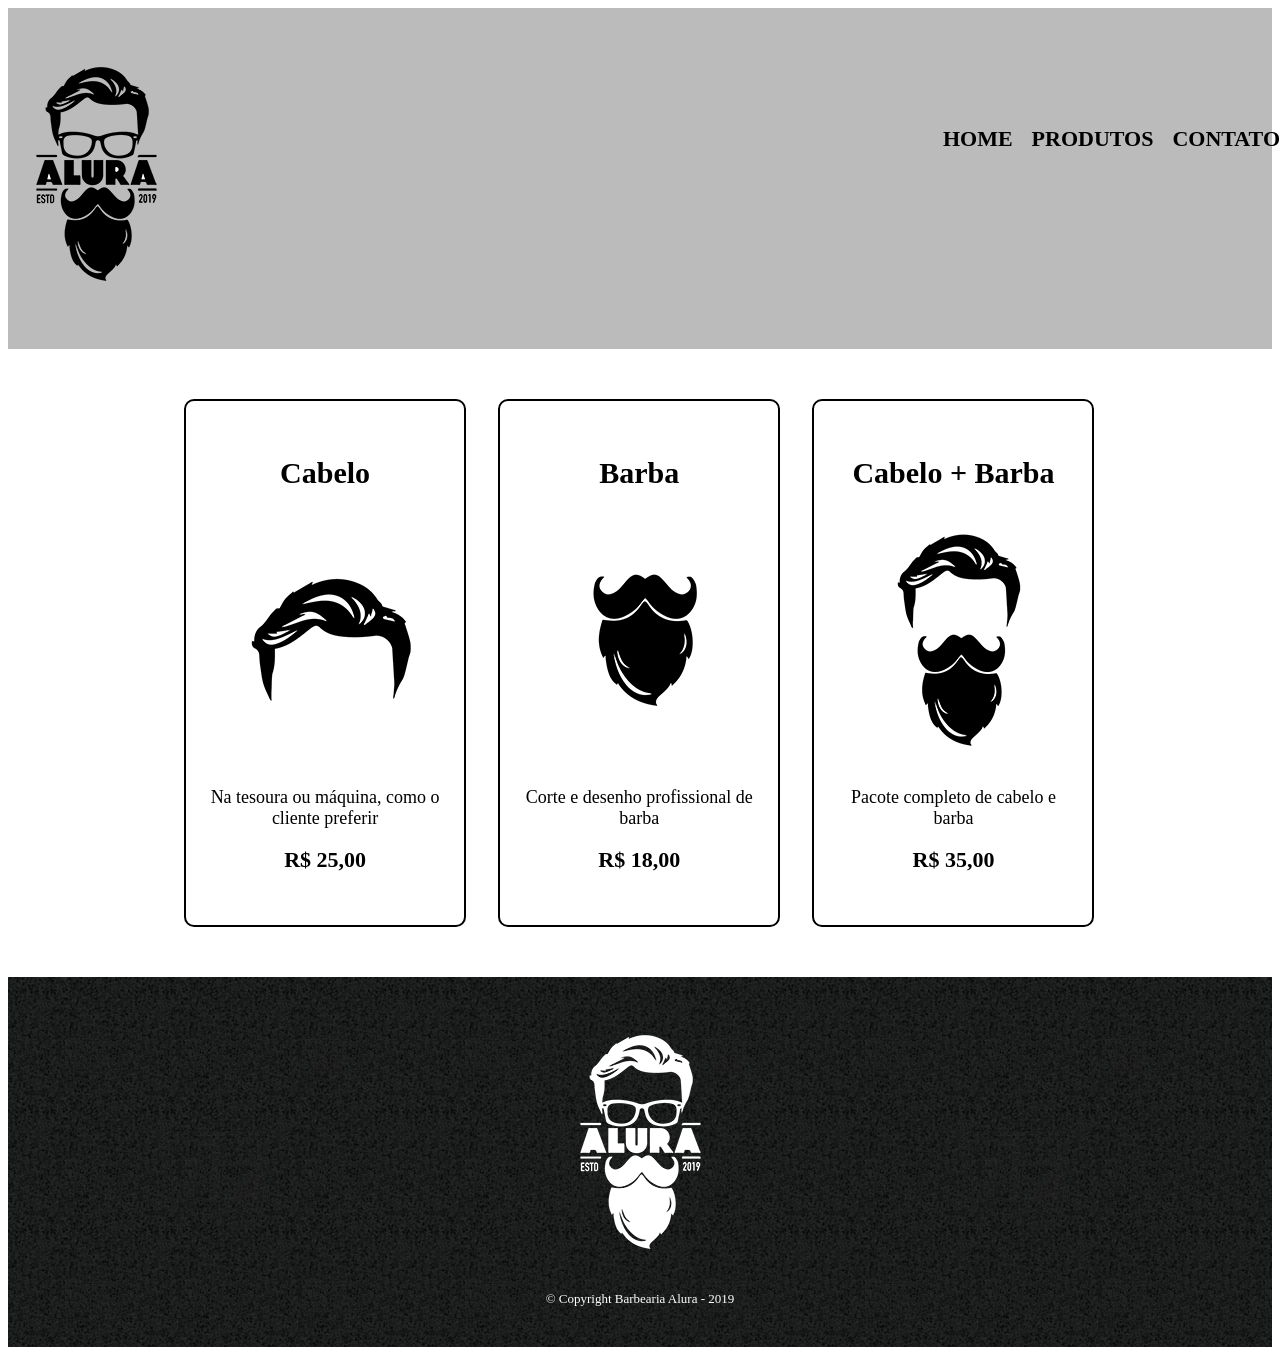
<file: index.html>
<!DOCTYPE html>
<html>
    <head>
        <meta charset="UTF-8">
        <title>Produtos - Barbearia Alura</title>
        
        <link rel= "stylesheet href= "reset.css">
        <link rel="stylesheet" href="produtos.css">
    </head>
    <body>
        <header>
            <h1><img src="logo.png"></h1>

            <nav>
                <ul>
                    <li><a href="index.html">Home</a></li>
                    <li><a href="produtos.html">Produtos</a></li>
                    <li><a href="contato.html">Contato</a></li>
                </ul>
            </nav>
        </header>
    </body>
</html>
                                              <main>
    <ul class="produtos">
        <li>
            <h2>Cabelo</h2>
            <img src="cabelo.jpg">
            <p class="produto-descricao">Na tesoura ou máquina, como o cliente preferir</p>
            <p class="produto-preco">R$ 25,00</p>
        </li>
        <li>
            <h2>Barba</h2>
            <img src="barba.jpg">
            <p class="produto-descricao">Corte e desenho profissional de barba</p>
            <p class="produto-preco">R$ 18,00</p>
        </li>
        <li>
            <h2>Cabelo + Barba</h2>
            <img src="cabelo+barba.jpg">
            <p class="produto-descricao">Pacote completo de cabelo e barba</p>
            <p class="produto-preco">R$ 35,00</p>
        </li>
    </ul>
</main>
<footer>
    <img src="logo-branco.png">
    <p class="copyright">&copy; Copyright Barbearia Alura - 2019</p>
</footer>
</file>
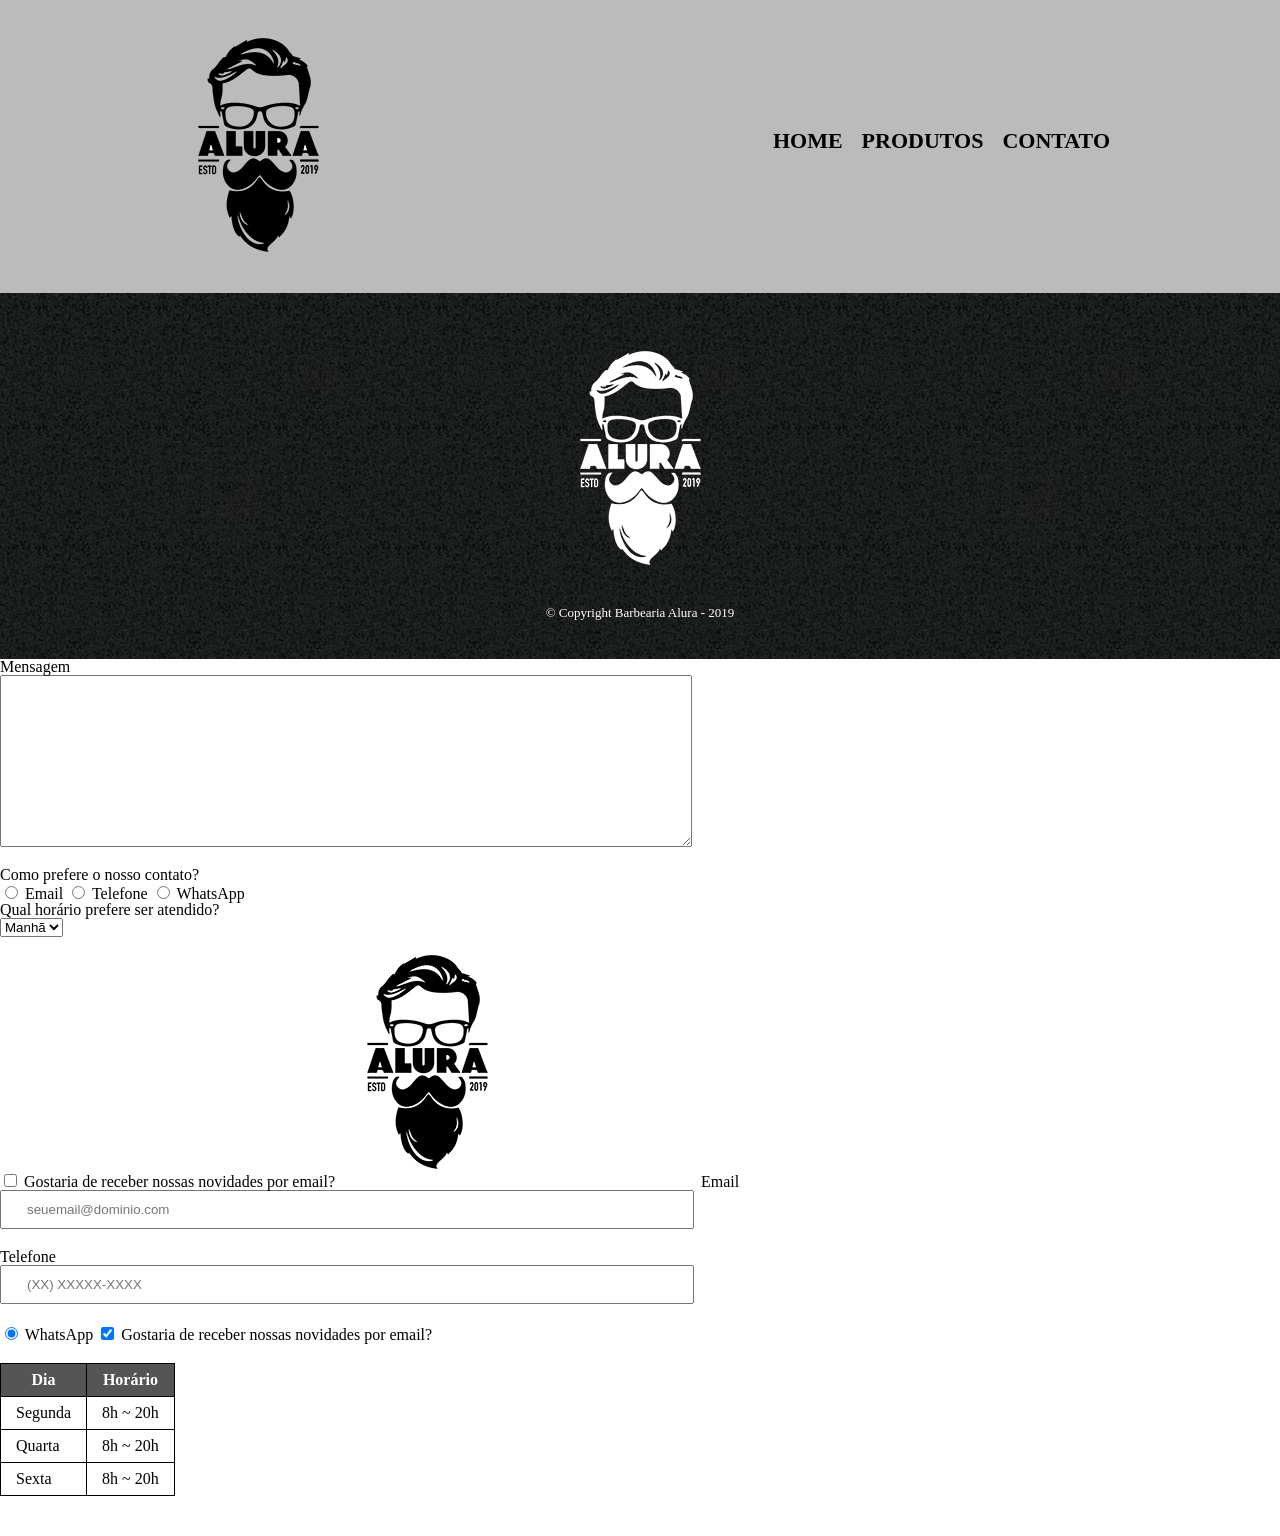
<file: contato.html>
<!DOCTYPE html>
<html>
    <head>
        <meta charset="UTF-8">
        <title>Contato - Barbearia Alura</title>

        <link rel="stylesheet" href="reset.css">
        <link rel="stylesheet" href="style.css">
    </head>
    <body>
        <header>
            <div class="caixa">
                <h1><img src="logo.png"></h1>

                <nav>
                    <ul>
                        <li><a href="index.html">Home</a></li>
                        <li><a href="produtos.html">Produtos</a></li>
                        <li><a href="contato.html">Contato</a></li>
                    </ul>
                </nav>
            </div>
        </header>

        <footer>
            <img src="logo-branco.png">
            <p class="copyright">&copy; Copyright Barbearia Alura - 2019</p>
        </footer>
    </body>
</html>
<label for="mensagem">Mensagem</label>
<textarea cols="70" rows="10" id="mensagem" class="input-padrao"></textarea>
<div>
    <p>Como prefere o nosso contato?</p>
    <label for="radio-email">
        <input type="radio" name="contato" value="email" id="radio-email">
        Email
    </label>

    <label for="radio-telefone">
        <input type="radio" name="contato" value="telefone" id="radio-telefone"> 
        Telefone
    </label>

    <label for="radio-whatsapp">
        <input type="radio" name="contato" value="whatsapp" id="radio-whatsapp">
        WhatsApp
    </label>
</div>
<div>
    <p>Qual horário prefere ser atendido?</p>
    <select>
        <option>Manhã</option>
        <option>Tarde</option>
        <option>Noite</option>
    </select>
</div>
<label class="checkbox">
    <input type="checkbox">
    Gostaria de receber nossas novidades por email?
</label>
<img src="logo.png" alt="Logo da Barbearia Alura">
<img src="logo-branco.png" alt="Logo da Barbearia Alura">
<label for="email">Email</label>
<input type="email" id="email" class="input-padrao" required placeholder="seuemail@dominio.com">

<label for="telefone">Telefone</label>
<input type="tel" id="telefone" class="input-padrao" required placeholder="(XX) XXXXX-XXXX">
<label for="radio-whatsapp">
    <input type="radio" name="contato" value="whatsapp" id="radio-whatsapp" checked>
    WhatsApp
</label>
<label class="checkbox">
    <input type="checkbox" checked>
    Gostaria de receber nossas novidades por email?
</label>
<table>
    <thead>
        <tr>
            <th>Dia</th>
            <th>Horário</th>
        </tr>
    </thead>
    <tbody>
        <tr>
            <td>Segunda</td>
            <td>8h ~ 20h</td>
        </tr>
        <tr>
            <td>Quarta</td>
            <td>8h ~ 20h</td>
        </tr>
        <tr>
            <td>Sexta</td>
            <td>8h ~ 20h</td>
        </tr>
    </tbody>
</table>
</file>
<file: produtos.css>
header {
    background: #BBBBBB;
    padding: 20px 0;
}

.caixa {
    position: relative;
    width: 940px;
    margin: 0 auto;
}

nav {
    position: absolute;
    top: 110px;
    right: 0;
}

nav li {
    display: inline;
    margin: 0 0 0 15px;
}

nav a {
    text-transform: uppercase;
    color: #000000;
    font-weight: bold;
    font-size: 22px;
    text-decoration: none;
}
.produtos {
    width: 940px;
    margin: 0 auto;
    padding: 50px 0;
}

.produtos li {
    display: inline-block;
    text-align: center;
    width: 30%;
    vertical-align: top;
    margin: 0 1.5%;
    padding: 30px 20px;
    box-sizing: border-box;
}

.produtos h2 {
    font-size: 30px;
    font-weight: bold;
}

.produto-descricao {
    font-size: 18px;
}

.produto-preco {
    font-size: 22px;
    font-weight: bold;
    margin-top: 10px;
}
.produtos li {
    display: inline-block;
    text-align: center;
    width: 30%;
    vertical-align: top;
    margin: 0 1.5%;
    padding: 30px 20px;
    box-sizing: border-box;
    border: 2px solid #000000;
    border-radius: 10px;
}
nav a:hover {
    color: #C78C19;
    text-decoration: underline;
}
.produtos li:hover {
    border-color: #C78C19;
}
.produtos li:active {
    border-color: #088C19;    
}
.produtos li:hover h2 {
    font-size: 34px;
}
footer {
    text-align: center;
    background: url("bg.jpg");
    padding: 40px 0;
}

.copyright {
    color: #FFFFFF;
    font-size: 13px;
    margin: 20px 0 0;
}
border: 3px solid #000000;
</file>
<file: style.css>
header {
    background: #BBBBBB;
    padding: 20px 0;
}

.caixa {
    position: relative;
    width: 940px;
    margin: 0 auto;
}

nav {
    position: absolute;
    top: 110px;
    right: 0;
}

nav li {
    display: inline;
    margin: 0 0 0 15px;
}

nav a {
    text-transform: uppercase;
    color: #000000;
    font-weight: bold;
    font-size: 22px;
    text-decoration: none;
}
.produtos {
    width: 940px;
    margin: 0 auto;
    padding: 50px 0;
}

.produtos li {
    display: inline-block;
    text-align: center;
    width: 30%;
    vertical-align: top;
    margin: 0 1.5%;
    padding: 30px 20px;
    box-sizing: border-box;
}

.produtos h2 {
    font-size: 30px;
    font-weight: bold;
}

.produto-descricao {
    font-size: 18px;
}

.produto-preco {
    font-size: 22px;
    font-weight: bold;
    margin-top: 10px;
}
.produtos li {
    display: inline-block;
    text-align: center;
    width: 30%;
    vertical-align: top;
    margin: 0 1.5%;
    padding: 30px 20px;
    box-sizing: border-box;
    border: 2px solid #000000;
    border-radius: 10px;
}
nav a:hover {
    color: #C78C19;
    text-decoration: underline;
}
.produtos li:hover {
    border-color: #C78C19;
}
.produtos li:active {
    border-color: #088C19;    
}
.produtos li:hover h2 {
    font-size: 34px;
}
footer {
    text-align: center;
    background: url("bg.jpg");
    padding: 40px 0;
}

.copyright {
    color: #FFFFFF;
    font-size: 13px;
    margin: 20px 0 0;
}
border: 3px solid #000000;
form label {
    display:block;
    font-size: 20px;
    margin: 0 0 10px;
}
form label, form p {
    display:block;
    font-size: 20px;
    margin: 0 0 10px;
}
form input {
    display: block;
    margin: 0 0 20px;
    padding: 10px 25px;
    width: 50%;
}
.input-padrao {
    display: block;
    margin: 0 0 20px;
    padding: 10px 25px;
    width: 50%;
}
.checkbox {
    margin: 20px 0;
}
form label, form legend {
    display:block;
    font-size: 20px;
    margin: 0 0 10px;
}
table {
    margin: 20px 0 40px;
}

thead {
    background: #555555;
    color: white;
    font-weight: bold;
}

td, th {
    border: 1px solid #000000;
    padding: 8px 15px;
}
</file>
